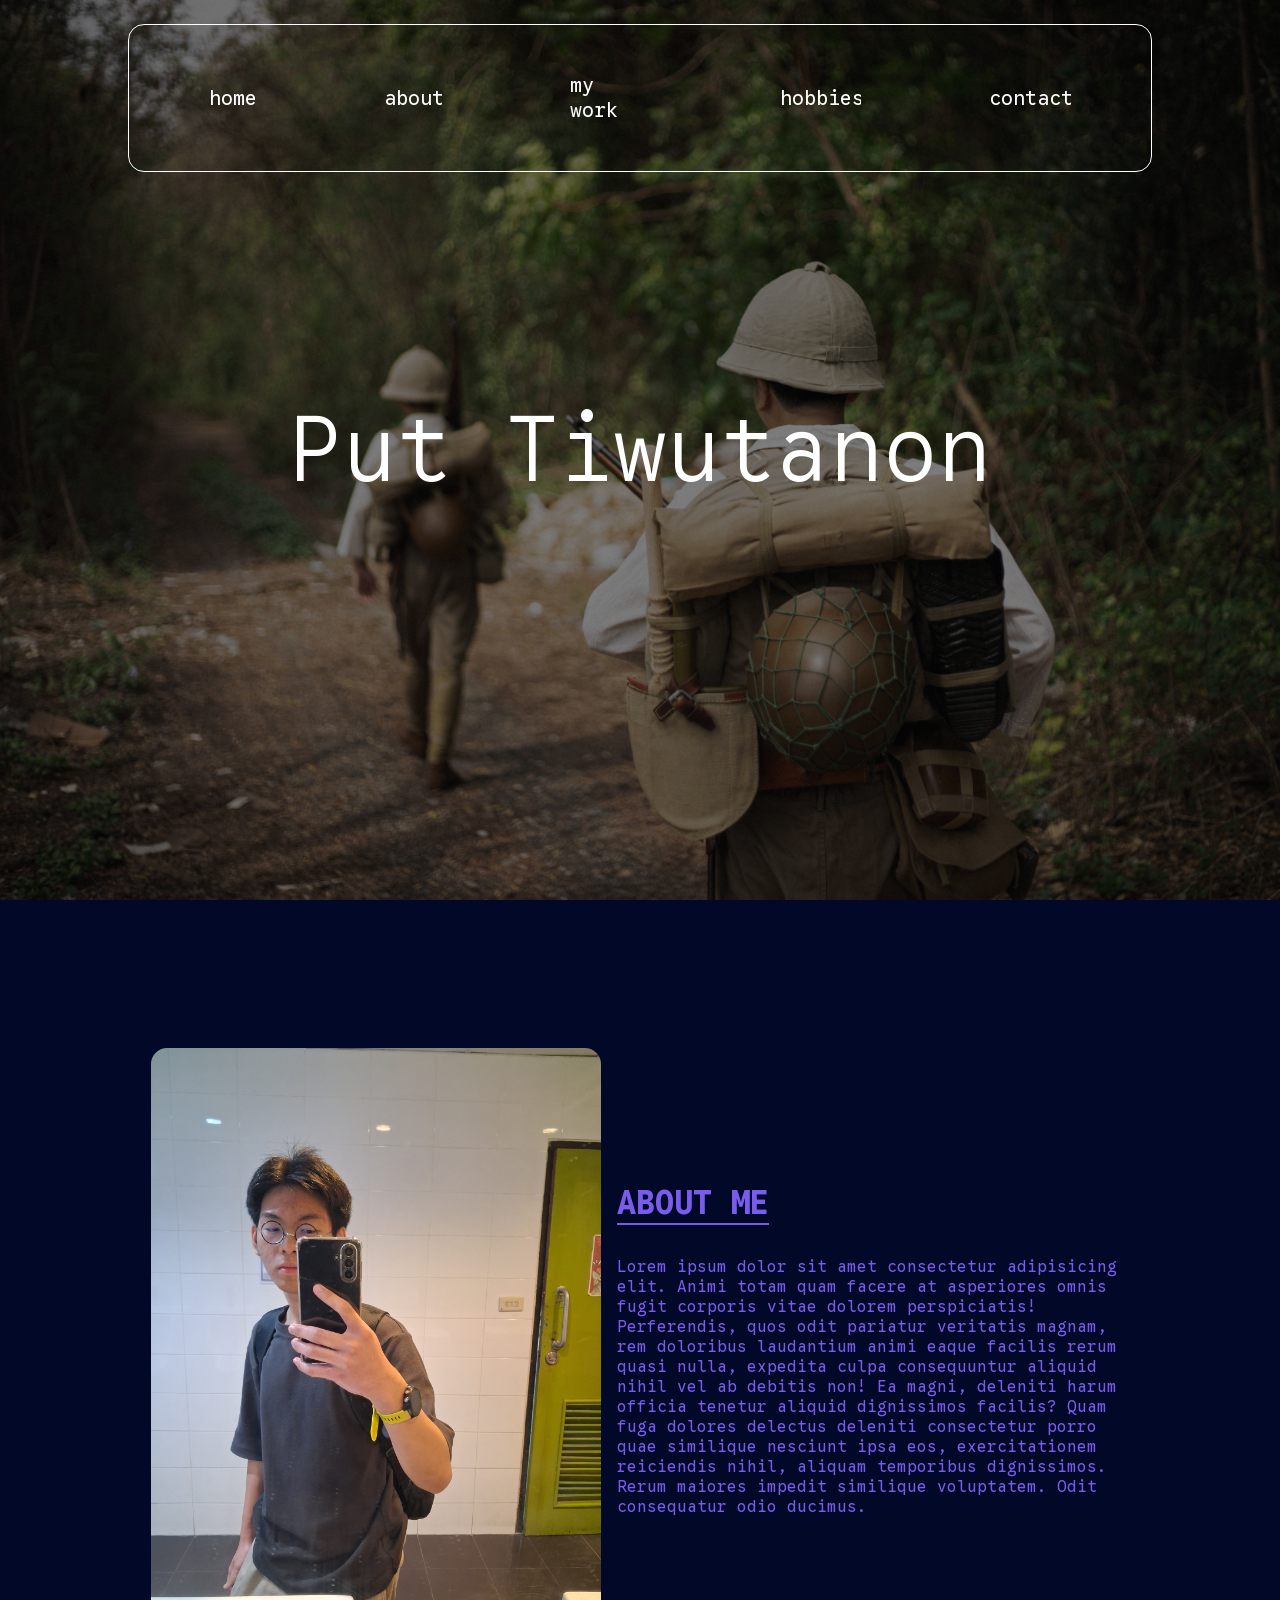
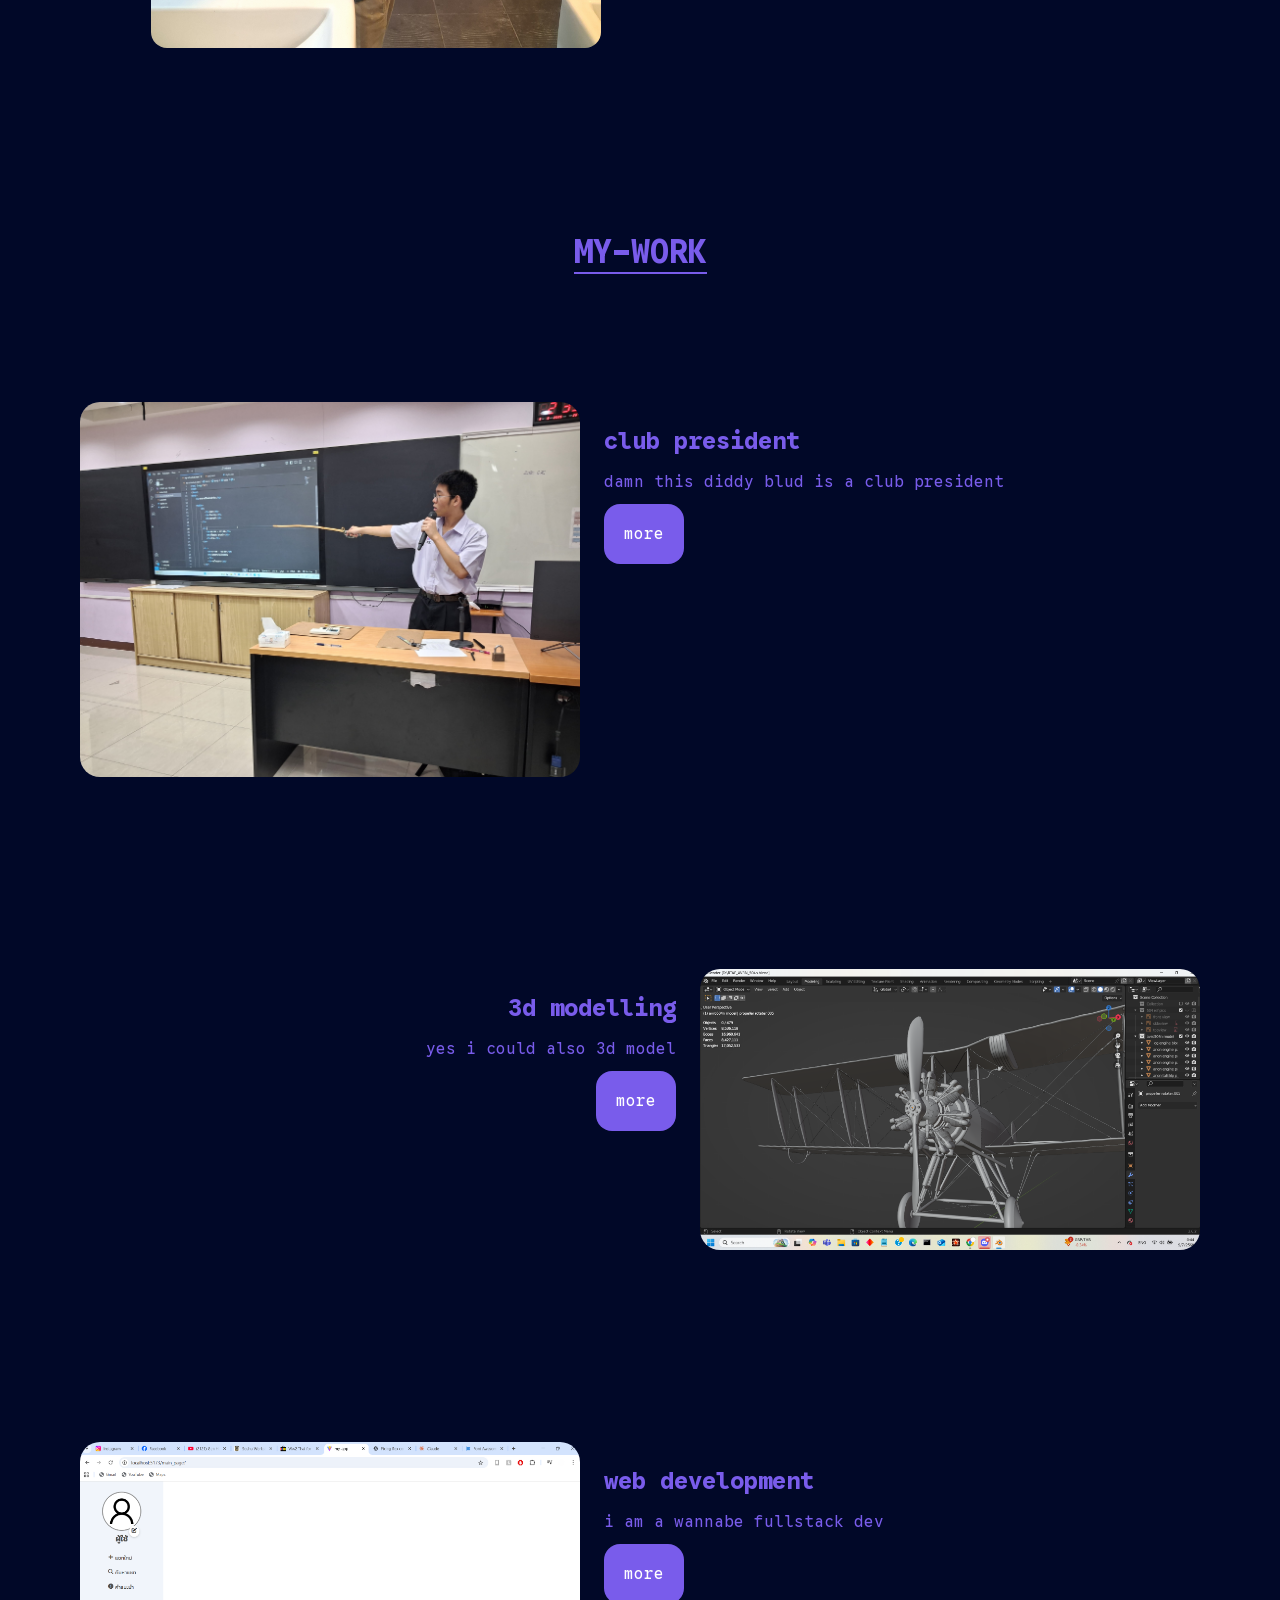
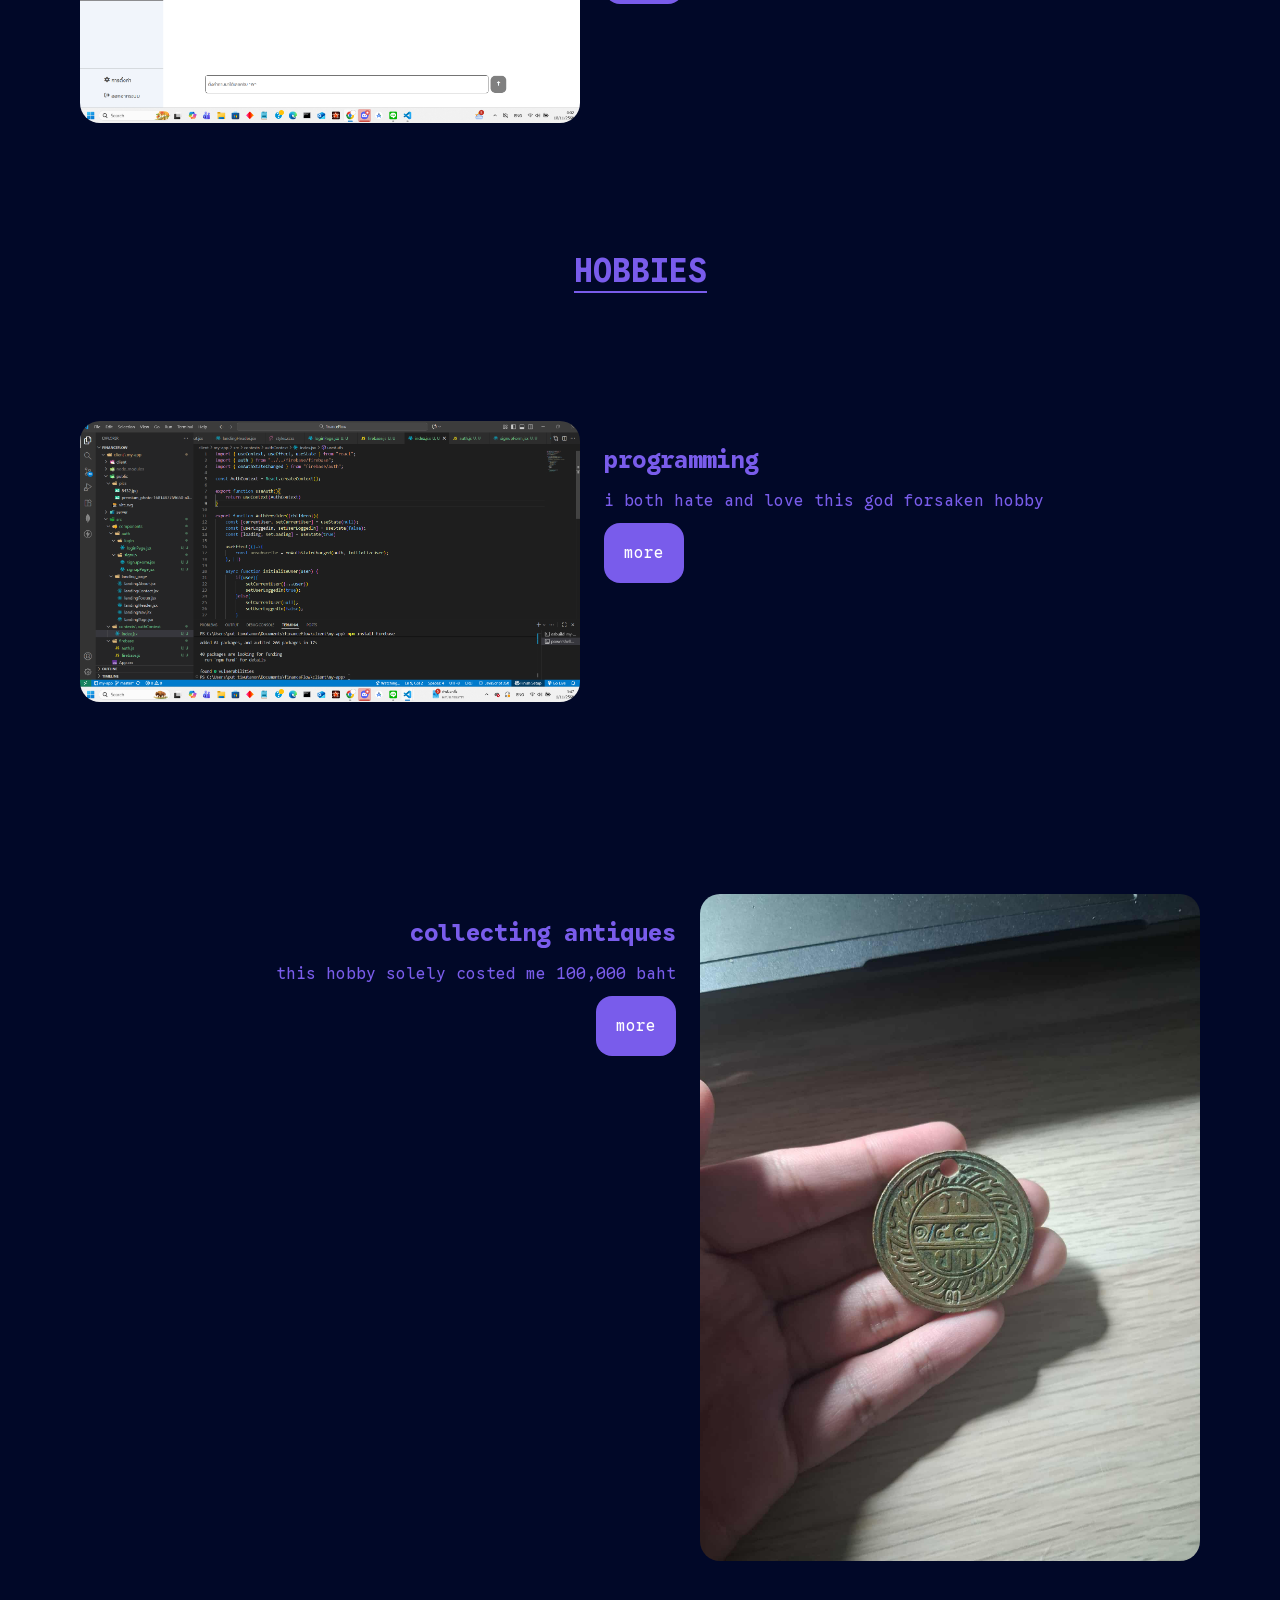
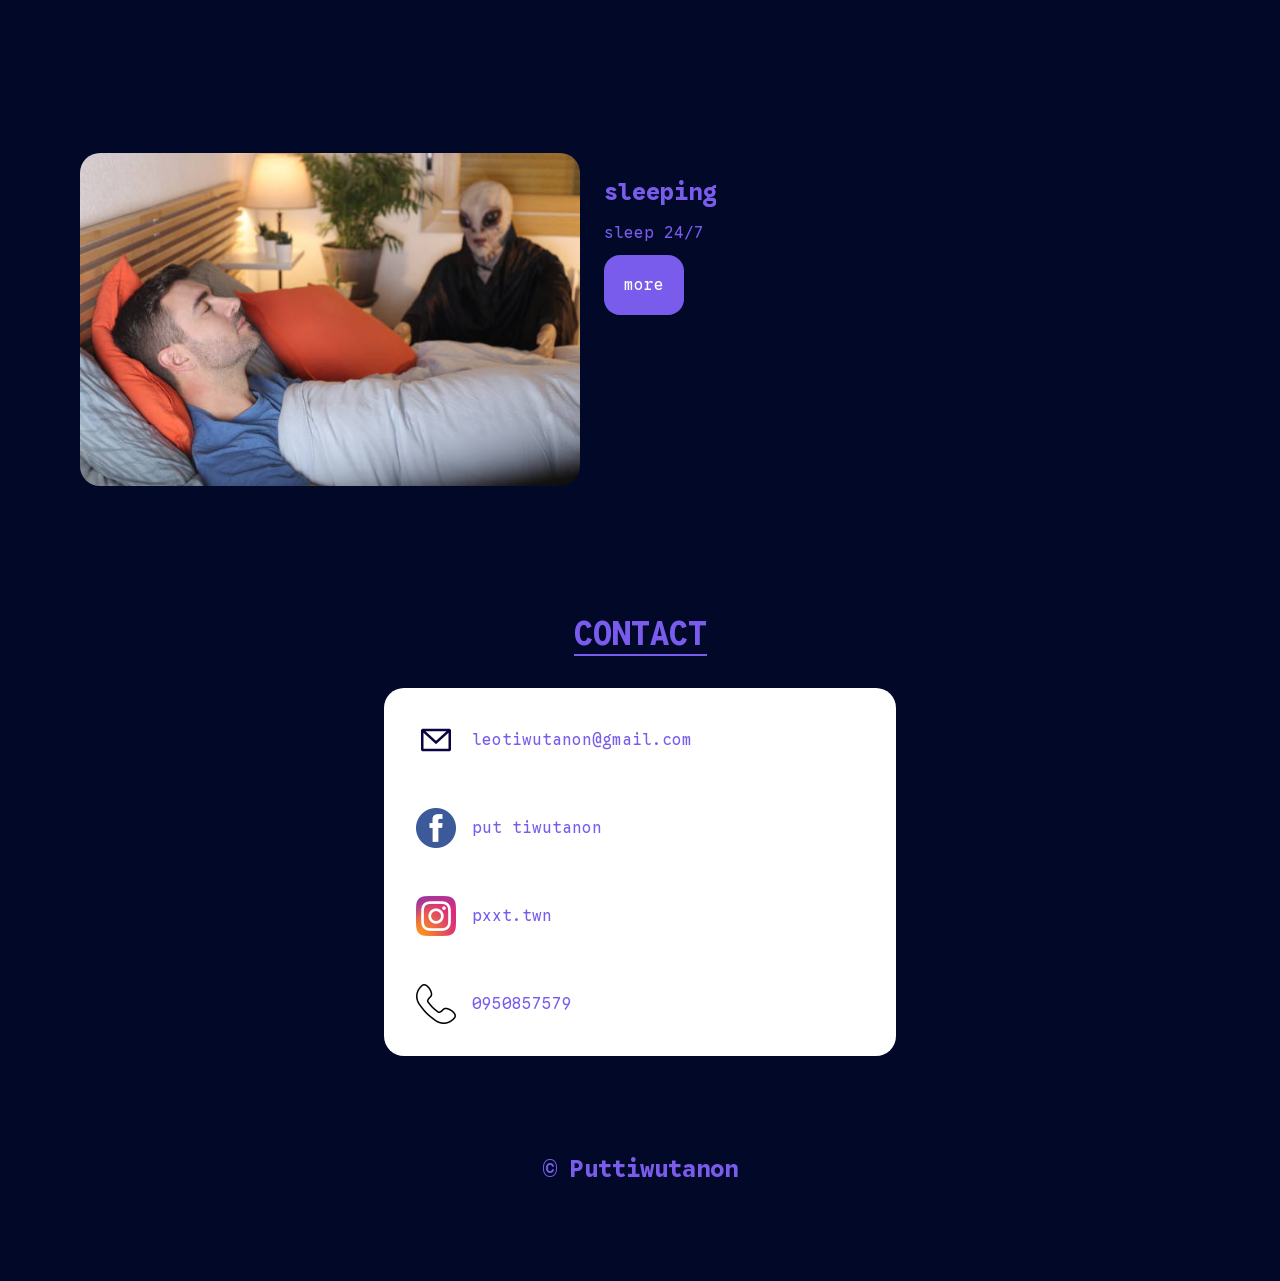
<file: index.html>
<!DOCTYPE html>
<html lang="en">
<head>
    <meta charset="UTF-8">
    <meta name="viewport" content="width=device-width, initial-scale=1.0">
    <link rel="stylesheet" href="styles.css">
    <title>Document</title>
</head>
<body>
    <nav class="navbar">
        <ul>
            <li><a href="index.html">home</a></li>
            <li><a href="#about"></a>about</li>
            <li><a href="my-work.html" id="my-work">my work</a></li>
            <li><a href="hobbies.html" id="hobbies">hobbies</a></li>
            <li><a href="#contact">contact</a></li>
        </ul>
    </nav>

    <header>
        <h1>Put Tiwutanon</h1>
    </header>

    <div class="about" id="about">
        <div class="about-contents">
            <div class="PFimg">
                <img src="pics/20250929_175759.jpg" alt="" width="450px">
            </div>
            <div class="about-myself">
                <h1>ABOUT ME</h1>
                <p>Lorem ipsum dolor sit amet consectetur adipisicing elit. Animi totam quam facere at asperiores omnis fugit corporis vitae dolorem perspiciatis! Perferendis, quos odit pariatur veritatis magnam, rem doloribus laudantium animi eaque facilis rerum quasi nulla, expedita culpa consequuntur aliquid nihil vel ab debitis non! Ea magni, deleniti harum officia tenetur aliquid dignissimos facilis? Quam fuga dolores delectus deleniti consectetur porro quae similique nesciunt ipsa eos, exercitationem reiciendis nihil, aliquam temporibus dignissimos. Rerum maiores impedit similique voluptatem. Odit consequatur odio ducimus.</p>
            </div>
        </div>
    </div>

    <div class="my-work">
        <h1>MY-WORK</h1>
        <div class="work-items-container">
            <div class="work-items club-president">
                <img src="pics\20250808_143756.jpg" alt="" width="500px">
                <div class="work-description">
                    <h2>club president</h2>
                    <p>damn this diddy blud is a club president</p>
                    <a href="my-work.html">more</a>
                </div>
            </div>

            <div class="work-items modelling" >
                <div class="work-description">
                    <h2>3d modelling</h2>
                    <p>yes i could also 3d model</p>
                    <a href="my-work.html">more</a>
                </div>
                <img src="pics\Screenshot 2025-07-09 004409.png" alt="" width="500px">
            </div>

            <div class="work-items web-dev">
                <img src="pics\Screenshot 2025-11-18 000243.png" alt="" width="500px">
                <div class="work-description">
                    <h2>web development</h2>
                    <p>i am a wannabe fullstack dev</p>
                    <a href="my-work.html">more</a>
                </div>
            </div>
        </div>
    </div>

    <div class="hobbies">
        <h1>HOBBIES</h1>
        <div class="work-items-container">
            <div class="work-items club-president">
                <img src="pics\Screenshot 2025-11-01 034802.png" alt="" width="500px">
                <div class="work-description">
                    <h2>programming</h2>
                    <p>i both hate and love this god forsaken hobby</p>
                    <a href="hobbies.html">more</a>
                </div>
            </div>

            <div class="work-items modelling" >
                <div class="work-description">
                    <h2>collecting antiques</h2>
                    <p>this hobby solely costed me 100,000 baht</p>
                    <a href="hobbies.html">more</a>
                </div>
                <img src="pics\50a8adf4-d3d7-41c6-982c-fcbb8c0c07f5.jpg" alt="" width="500px">
            </div>

            <div class="work-items web-dev">
                <img src="pics\istockphoto-1298279823-612x612.jpg" alt="" width="500px">
                <div class="work-description">
                    <h2>sleeping</h2>
                    <p>sleep 24/7</p>
                    <a href="hobbies.html">more</a>
                </div>
            </div>
        </div>
    </div>

    <div class="contact">
        <h1>CONTACT</h1>
        <ul id="contact">
            <li><img src="pics\email-1-svgrepo-com.png" alt="" width="40px"><p id="email"></p></li>
            <li><img src="pics\facebook-3-logo-svgrepo-com.png" alt="" width="40px"><p id="fb"></p></li>
            <li><img src="pics\instagram-2-1-logo-svgrepo-com.png" alt="" width="40px"><p id="ig"></p></li>
            <li><img src="pics\telephone-call-phone-svgrepo-com.png" alt="" width="40px"><p id="tel"></p></li>
        </ul>
    </div>

    <div class="footer">
        <h2>© Puttiwutanon</h2>
    </div>


    <script type="module" src="script.js"></script>
</body>
</html>
</file>
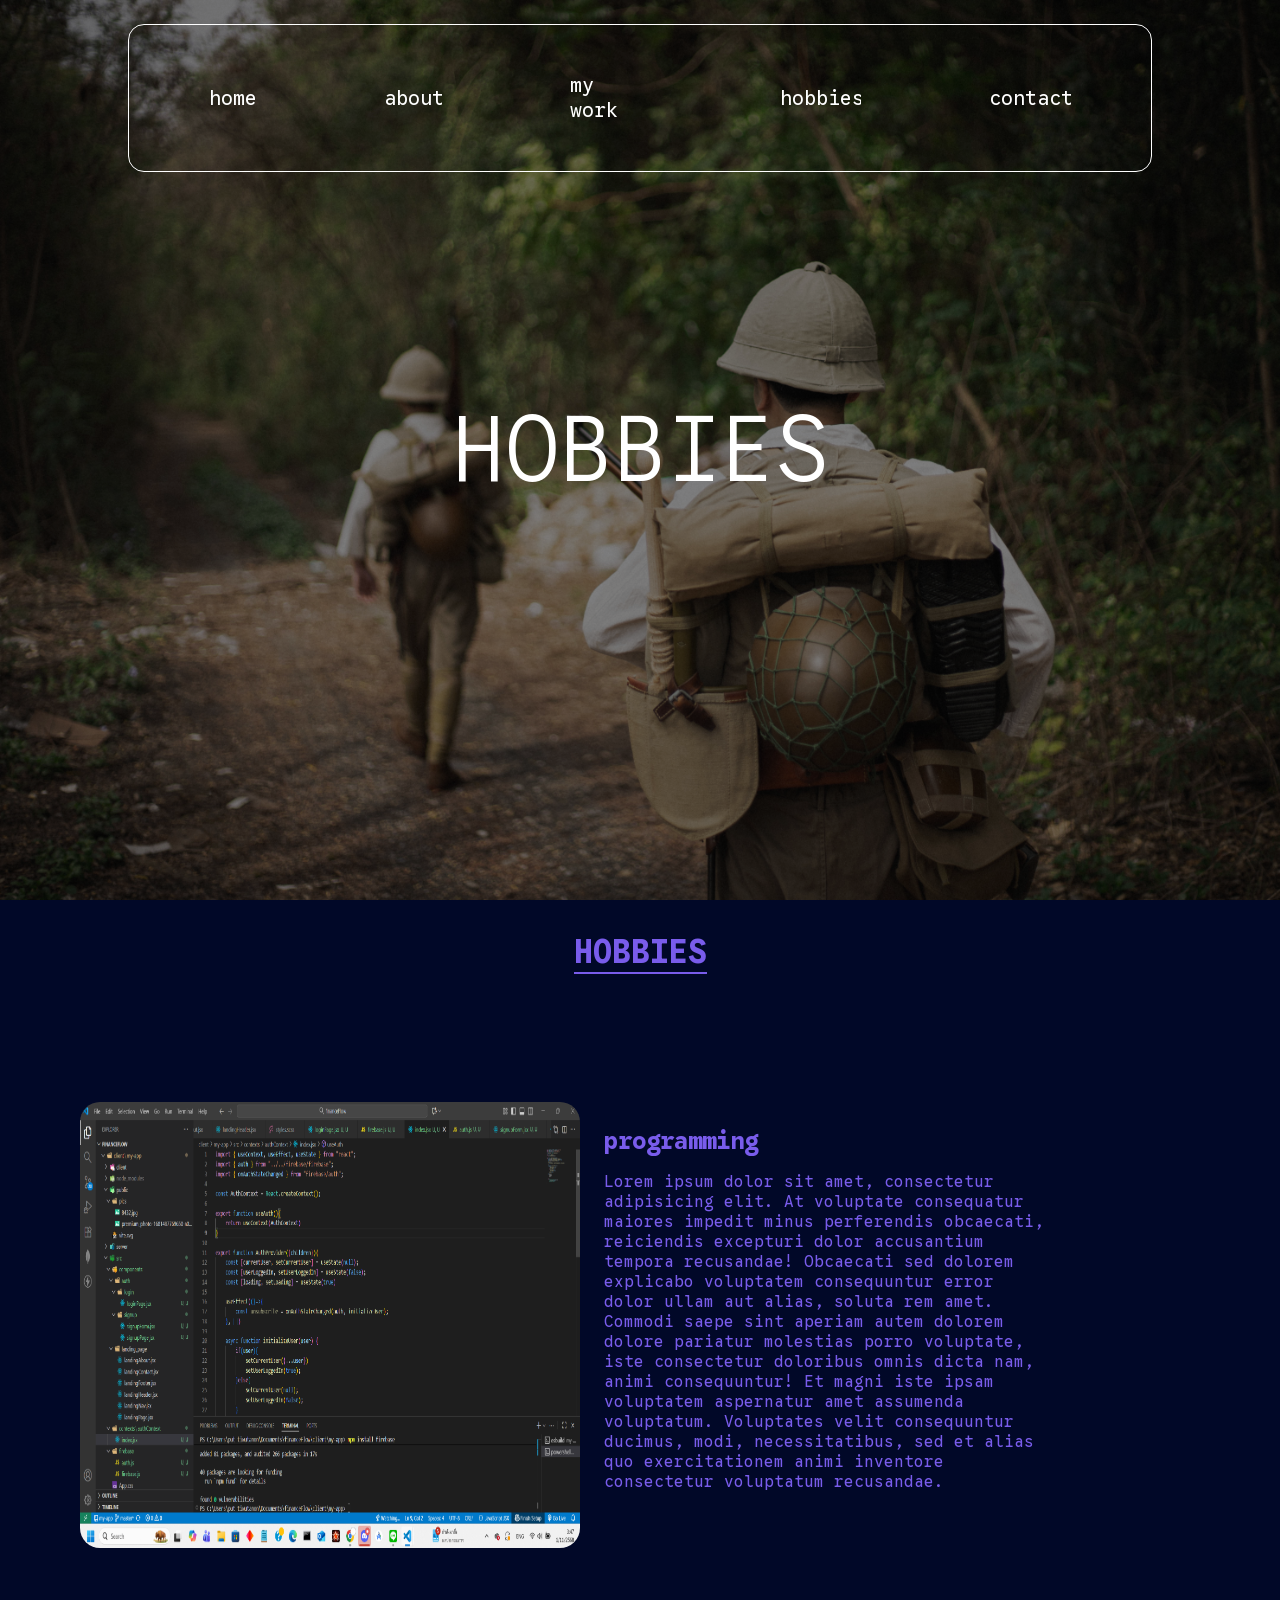
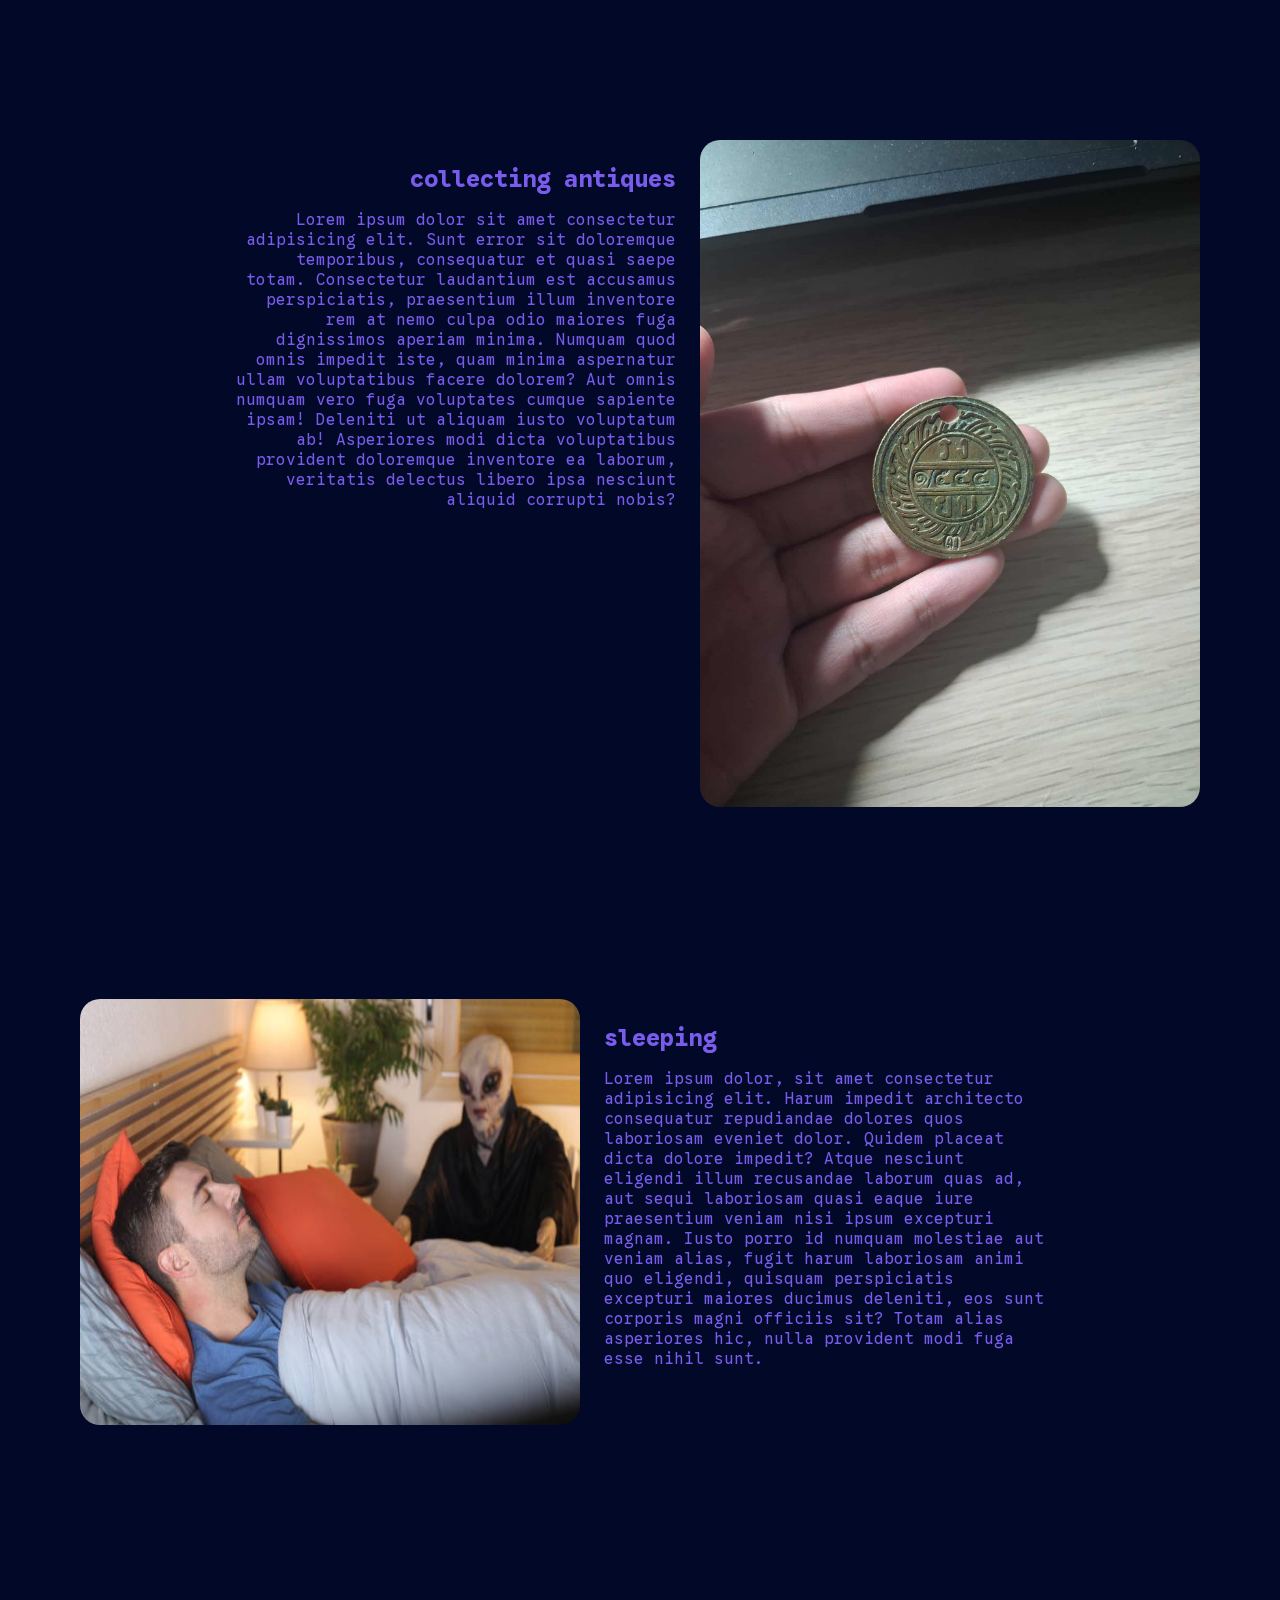
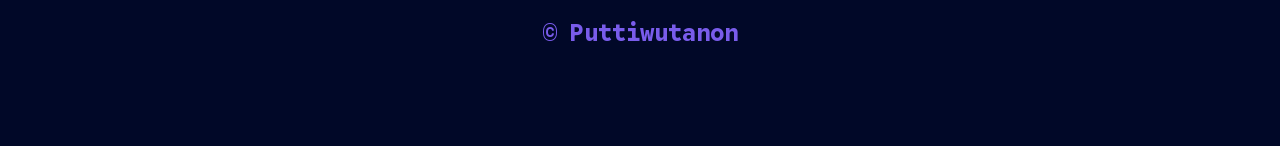
<file: hobbies.html>
<!DOCTYPE html>
<html lang="en">
<head>
    <meta charset="UTF-8">
    <meta name="viewport" content="width=device-width, initial-scale=1.0">
    <link rel="stylesheet" href="styles.css">
    <title>Document</title>
</head>
<body>
    <nav class="navbar">
        <ul>
            <li><a href="index.html">home</a></li>
            <li>about</li>
            <li><a href="my-work.html" id="my-work">my work</a></li>
            <li><a href="hobbies.html" id="hobbies">hobbies</a></li>
            <li>contact</li>
        </ul>
    </nav>

    <header>
        <h1>HOBBIES</h1>
    </header>



    <div class="hobbies">
        <h1>HOBBIES</h1>
        <div class="work-items-container">
            <div class="work-items club-president">
                <img src="pics\Screenshot 2025-11-01 034802.png" alt="" width="500px">
                <div class="work-description-real">
                    <h2>programming</h2>
                    <p>Lorem ipsum dolor sit amet, consectetur adipisicing elit. At voluptate consequatur maiores impedit minus perferendis obcaecati, reiciendis excepturi dolor accusantium tempora recusandae! Obcaecati sed dolorem explicabo voluptatem consequuntur error dolor ullam aut alias, soluta rem amet. Commodi saepe sint aperiam autem dolorem dolore pariatur molestias porro voluptate, iste consectetur doloribus omnis dicta nam, animi consequuntur! Et magni iste ipsam voluptatem aspernatur amet assumenda voluptatum. Voluptates velit consequuntur ducimus, modi, necessitatibus, sed et alias quo exercitationem animi inventore consectetur voluptatum recusandae.</p>
                </div>
            </div>

            <div class="work-items modelling" >
                <div class="work-description-real">
                    <h2>collecting antiques</h2>
                    <p>Lorem ipsum dolor sit amet consectetur adipisicing elit. Sunt error sit doloremque temporibus, consequatur et quasi saepe totam. Consectetur laudantium est accusamus perspiciatis, praesentium illum inventore rem at nemo culpa odio maiores fuga dignissimos aperiam minima. Numquam quod omnis impedit iste, quam minima aspernatur ullam voluptatibus facere dolorem? Aut omnis numquam vero fuga voluptates cumque sapiente ipsam! Deleniti ut aliquam iusto voluptatum ab! Asperiores modi dicta voluptatibus provident doloremque inventore ea laborum, veritatis delectus libero ipsa nesciunt aliquid corrupti nobis?</p>
                </div>
                <img src="pics\50a8adf4-d3d7-41c6-982c-fcbb8c0c07f5.jpg" alt="" width="500px">
            </div>

            <div class="work-items web-dev">
                <img src="pics\istockphoto-1298279823-612x612.jpg" alt="" width="500px">
                <div class="work-description-real">
                    <h2>sleeping</h2>
                    <p>Lorem ipsum dolor, sit amet consectetur adipisicing elit. Harum impedit architecto consequatur repudiandae dolores quos laboriosam eveniet dolor. Quidem placeat dicta dolore impedit? Atque nesciunt eligendi illum recusandae laborum quas ad, aut sequi laboriosam quasi eaque iure praesentium veniam nisi ipsum excepturi magnam. Iusto porro id numquam molestiae aut veniam alias, fugit harum laboriosam animi quo eligendi, quisquam perspiciatis excepturi maiores ducimus deleniti, eos sunt corporis magni officiis sit? Totam alias asperiores hic, nulla provident modi fuga esse nihil sunt.</p>
                </div>
            </div>
        </div>
    </div>



    <div class="footer">
        <h2>© Puttiwutanon</h2>
    </div>


    <script src="script.js"></script>
</body>
</html>
</file>
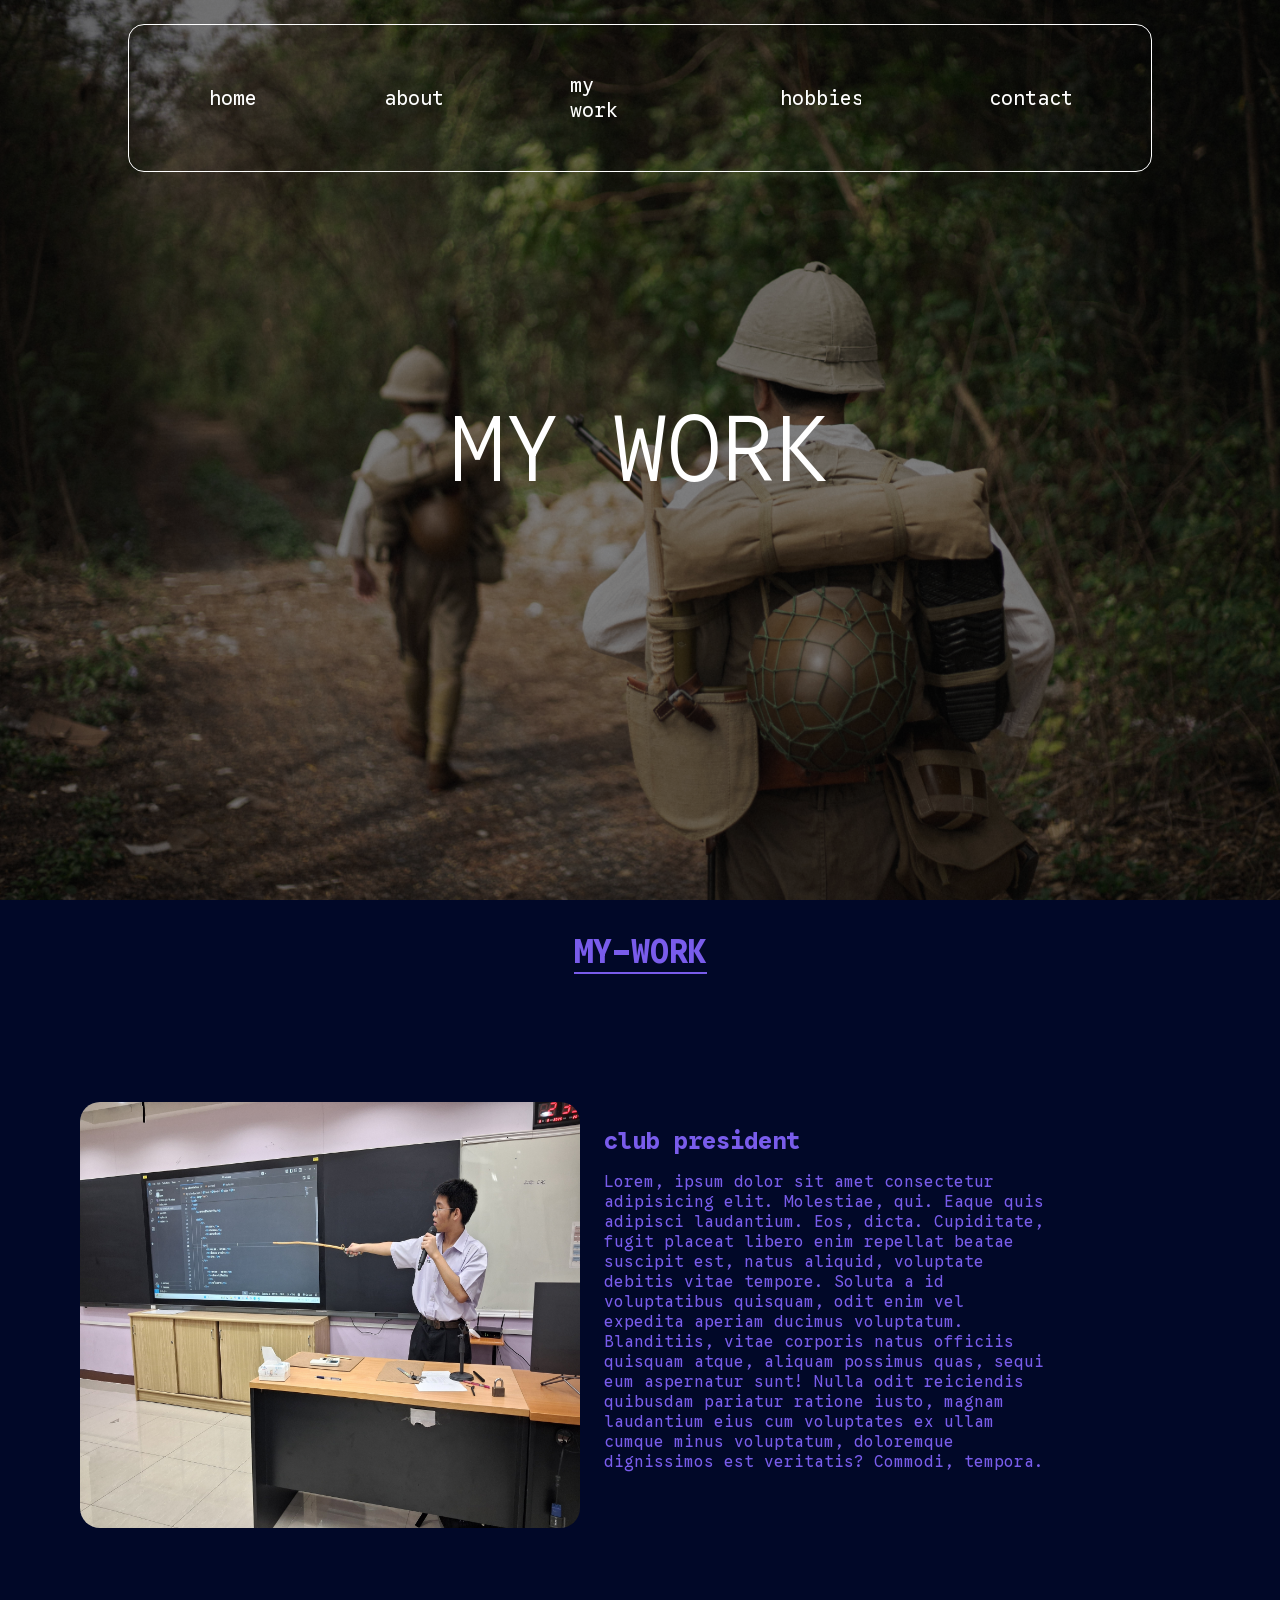
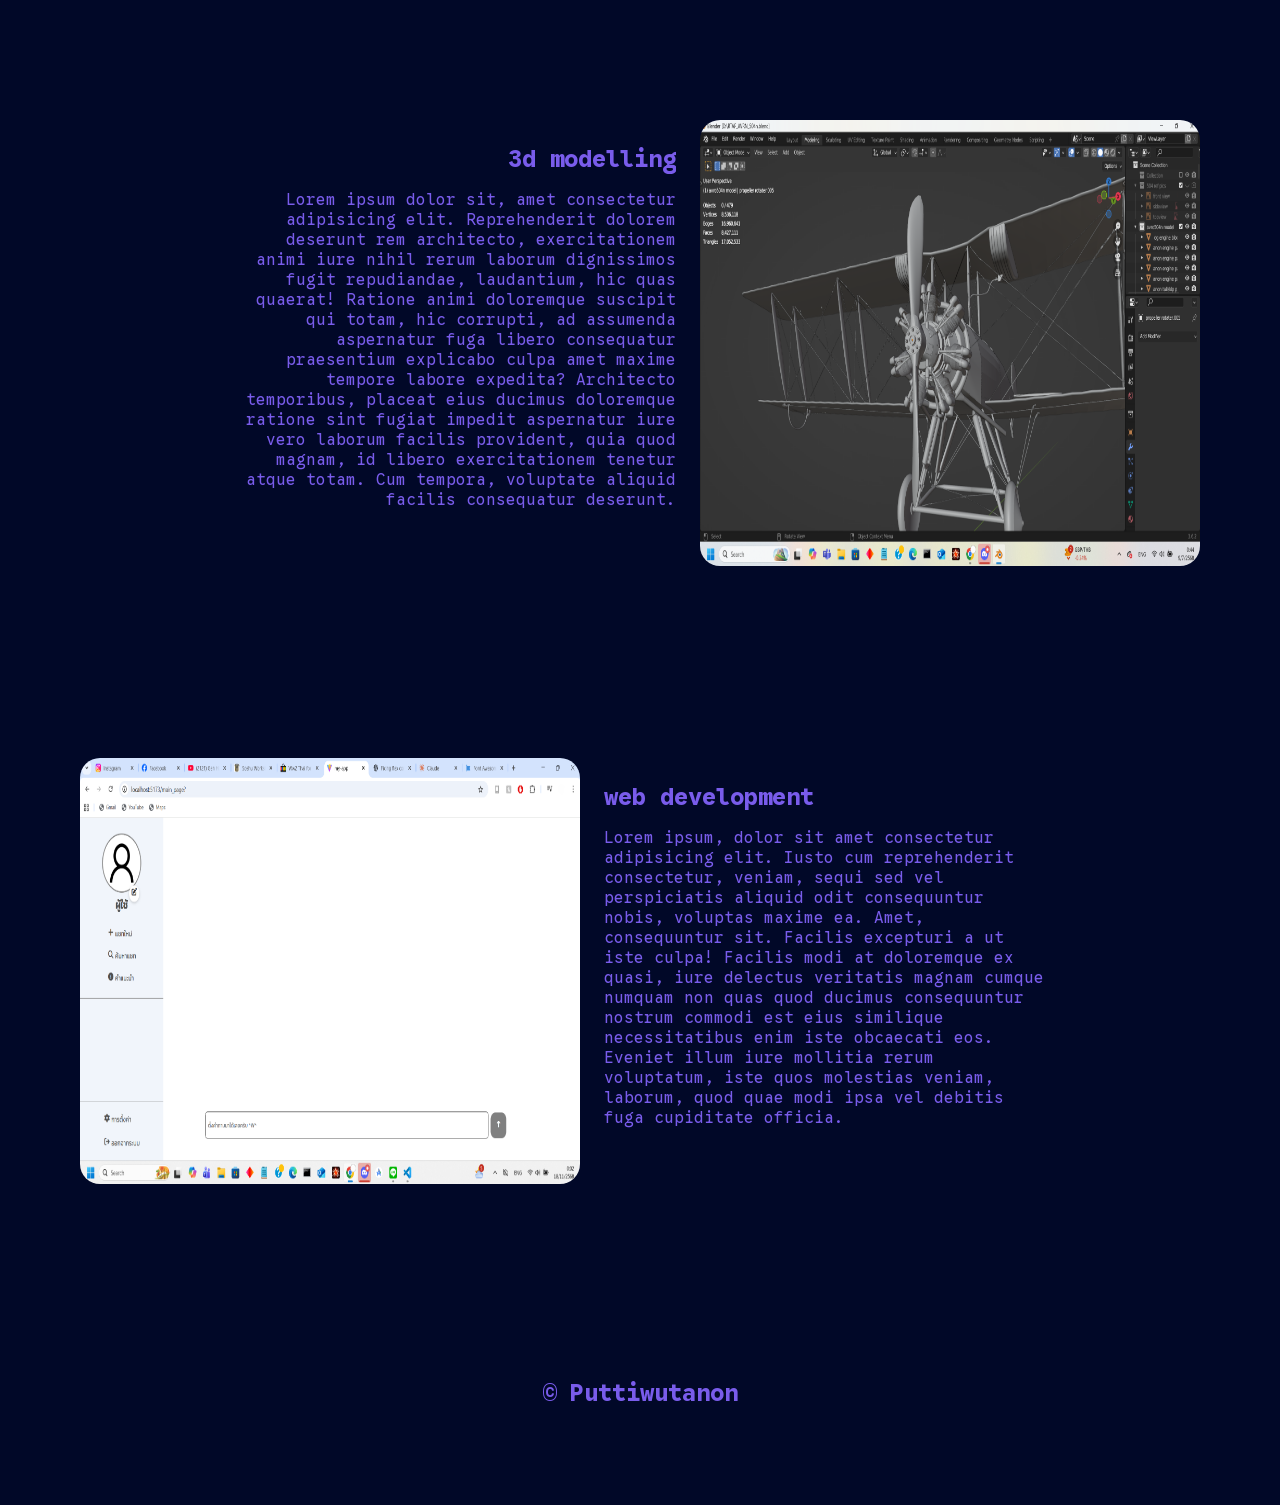
<file: my-work.html>
<!DOCTYPE html>
<html lang="en">
<head>
    <meta charset="UTF-8">
    <meta name="viewport" content="width=device-width, initial-scale=1.0">
    <link rel="stylesheet" href="styles.css">
    <title>Document</title>
</head>
<body>
    <nav class="navbar">
        <ul>
            <li><a href="index.html">home</a></li>
            <li>about</li>
            <li><a href="my-work.html" id="my-work">my work</a></li>
            <li><a href="hobbies.html" id="hobbies">hobbies</a></li>
            <li>contact</li>
        </ul>
    </nav>

    <header>
        <h1>MY WORK</h1>
    </header>

    <div class="my-work">
        <h1>MY-WORK</h1>
        <div class="work-items-container">
            <div class="work-items club-president">
                <img src="pics\20250808_143756.jpg" alt="" width="500px">
                <div class="work-description-real">
                    <h2>club president</h2>
                    <p>Lorem, ipsum dolor sit amet consectetur adipisicing elit. Molestiae, qui. Eaque quis adipisci laudantium. Eos, dicta. Cupiditate, fugit placeat libero enim repellat beatae suscipit est, natus aliquid, voluptate debitis vitae tempore. Soluta a id voluptatibus quisquam, odit enim vel expedita aperiam ducimus voluptatum. Blanditiis, vitae corporis natus officiis quisquam atque, aliquam possimus quas, sequi eum aspernatur sunt! Nulla odit reiciendis quibusdam pariatur ratione iusto, magnam laudantium eius cum voluptates ex ullam cumque minus voluptatum, doloremque dignissimos est veritatis? Commodi, tempora.</p>
                </div>
            </div>

            <div class="work-items modelling" >
                <div class="work-description-real">
                    <h2>3d modelling</h2>
                    <p>Lorem ipsum dolor sit, amet consectetur adipisicing elit. Reprehenderit dolorem deserunt rem architecto, exercitationem animi iure nihil rerum laborum dignissimos fugit repudiandae, laudantium, hic quas quaerat! Ratione animi doloremque suscipit qui totam, hic corrupti, ad assumenda aspernatur fuga libero consequatur praesentium explicabo culpa amet maxime tempore labore expedita? Architecto temporibus, placeat eius ducimus doloremque ratione sint fugiat impedit aspernatur iure vero laborum facilis provident, quia quod magnam, id libero exercitationem tenetur atque totam. Cum tempora, voluptate aliquid facilis consequatur deserunt.</p>
                </div>
                <img src="pics\Screenshot 2025-07-09 004409.png" alt="" width="500px">
            </div>

            <div class="work-items web-dev">
                <img src="pics\Screenshot 2025-11-18 000243.png" alt="" width="500px">
                <div class="work-description-real">
                    <h2>web development</h2>
                    <p>Lorem ipsum, dolor sit amet consectetur adipisicing elit. Iusto cum reprehenderit consectetur, veniam, sequi sed vel perspiciatis aliquid odit consequuntur nobis, voluptas maxime ea. Amet, consequuntur sit. Facilis excepturi a ut iste culpa! Facilis modi at doloremque ex quasi, iure delectus veritatis magnam cumque numquam non quas quod ducimus consequuntur nostrum commodi est eius similique necessitatibus enim iste obcaecati eos. Eveniet illum iure mollitia rerum voluptatum, iste quos molestias veniam, laborum, quod quae modi ipsa vel debitis fuga cupiditate officia.</p>
                </div>
            </div>
        </div>
    </div>





    <div class="footer">
        <h2>© Puttiwutanon</h2>
    </div>


    <script src="script.js"></script>
</body>
</html>
</file>
<file: styles.css>
@import url('https://fonts.googleapis.com/css2?family=Google+Sans+Code:ital,wght@0,300..800;1,300..800&family=Jacquarda+Bastarda+9&family=Kanit:ital,wght@0,100;0,200;0,300;0,400;0,500;0,600;0,700;0,800;0,900;1,100;1,200;1,300;1,400;1,500;1,600;1,700;1,800;1,900&family=Nabla&display=swap');
*{
    padding: 0%;
    margin: 0%;
    box-sizing: border-box;
    overflow-x: hidden;
    font-family: 'Google Sans Code';
    text-decoration: none;
}

body{
    background-color: #010828;
}

header{
    background-image: url('pics/IMG_6109.jpg');
    background-repeat: no-repeat;
    background-size: cover;
    height: 100vh;
    width: 100vw;
    display: flex;
    align-items: center;
    justify-content: center;
    background-color: rgba(13, 13, 14, 0.5);
    background-blend-mode: multiply;
    background-attachment: fixed;
    color: #fff;
}

header h1{
    font-family: 'Google Sans Code';
    font-size: 90px;
    font-weight: 40;
}

.navbar{
    position: absolute;
    display: flex; 
    width: 100%;  
    align-items: center;
    justify-content: center;
    color: #fff;
}

.navbar ul{
    display: flex;
    padding: 1rem;
    border: 1.5px solid #fff;
    border-radius: 16px;
    width: 80%;
    align-items: center;
    justify-content: center;
    margin-top: 1.5rem;
    overflow: hidden;
}

.navbar li{
    margin: 2rem 4rem 2rem 4rem;
    font-size: 20px;
}

.navbar li:hover{
    color: #795CEB;
    border-bottom: 1px solid #795CEB;
}

.navbar a{
    color: #fff;
}

.navbar a:hover{
    color: #795CEB;
}

.about{
    height: 100vh;
    width: 100%;
    display: flex;
    align-items: center;
    justify-content: center;
}
.about-contents{
    display: flex;
    flex-direction: row;
    align-items: center;
    justify-content: center;
}

.PFimg img{
    border-radius: 16px;
}

.about-myself{
    margin-left: 1rem;
    width: 40%;
    color: #795CEB;
}

.about-myself h1{
    border-bottom: 2px solid #795CEB;
    width: fit-content;
    margin-bottom: 2rem;
}

.my-work{
    display: flex;
    flex-direction: column;
    align-items: center;
    justify-content: center;
    color: #795CEB;
    font-family: 'Google Sans Code';
}

.my-work h1{
    margin: 2rem;
    border-bottom: 2px solid #795CEB;
}

.work-items-container{
    display: flex;
    flex-direction: column;
    width: 100%;
    align-items: center;
    justify-content: center;
}

.work-items{
    font-family: 'Google Sans Code';
    display: flex;
    flex-direction: row;
    margin: 1rem;
    padding: 5rem;
    width: 100%;
}

.work-items h2{
    margin-bottom: 1rem;
}

.work-items p{
    margin-bottom: 2rem;
}

.work-items img{
    border-radius: 20px;
}

.work-items a{
    padding: 20px;
    text-decoration: none;
    background-color: #795CEB;
    border-radius: 16px;
    color: #fff;
    margin-top: 2rem;
}

.work-items a:hover{
    cursor: pointer;
    background-color: #fff;
    color: #795CEB;
}

.work-description{
    margin: 1.5rem;
}

.work-description-real{
    margin: 1.5rem;
    width: 40%;
}

.club-president .web-dev{
    justify-content: flex-start;
    text-align: right;
    width: 100%;
    margin-left: 50px;
}

.modelling{
    justify-content: flex-end;
    text-align: right;
    width: 100%;
}

.hobbies{
    display: flex;
    flex-direction: column;
    align-items: center;
    justify-content: center;
    color: #795CEB;
    font-family: 'Google Sans Code';
}

.hobbies h1{
    margin: 2rem;
    border-bottom: 2px solid #795CEB;
}

.footer{
    width: 100%;
    height: 25vh;
    display: flex;
    align-items: center;
    justify-content: center;
    color: #795CEB;
}

.contact{
    width: 100%;
    display: flex;
    flex-direction: column;
    align-items: center;
    justify-content: center;
    color: #795CEB;    
}

.contact li{
    margin: 1rem;
    display: flex;
    align-items: center;
}

.contact img{
    margin: 1rem;
}

.contact ul{
    background-color: #fff;
    border-radius: 20px;
    width: 40%;
}

.contact h1{
    margin: 2rem;
    border-bottom: 2px solid #795CEB;    
}
</file>
